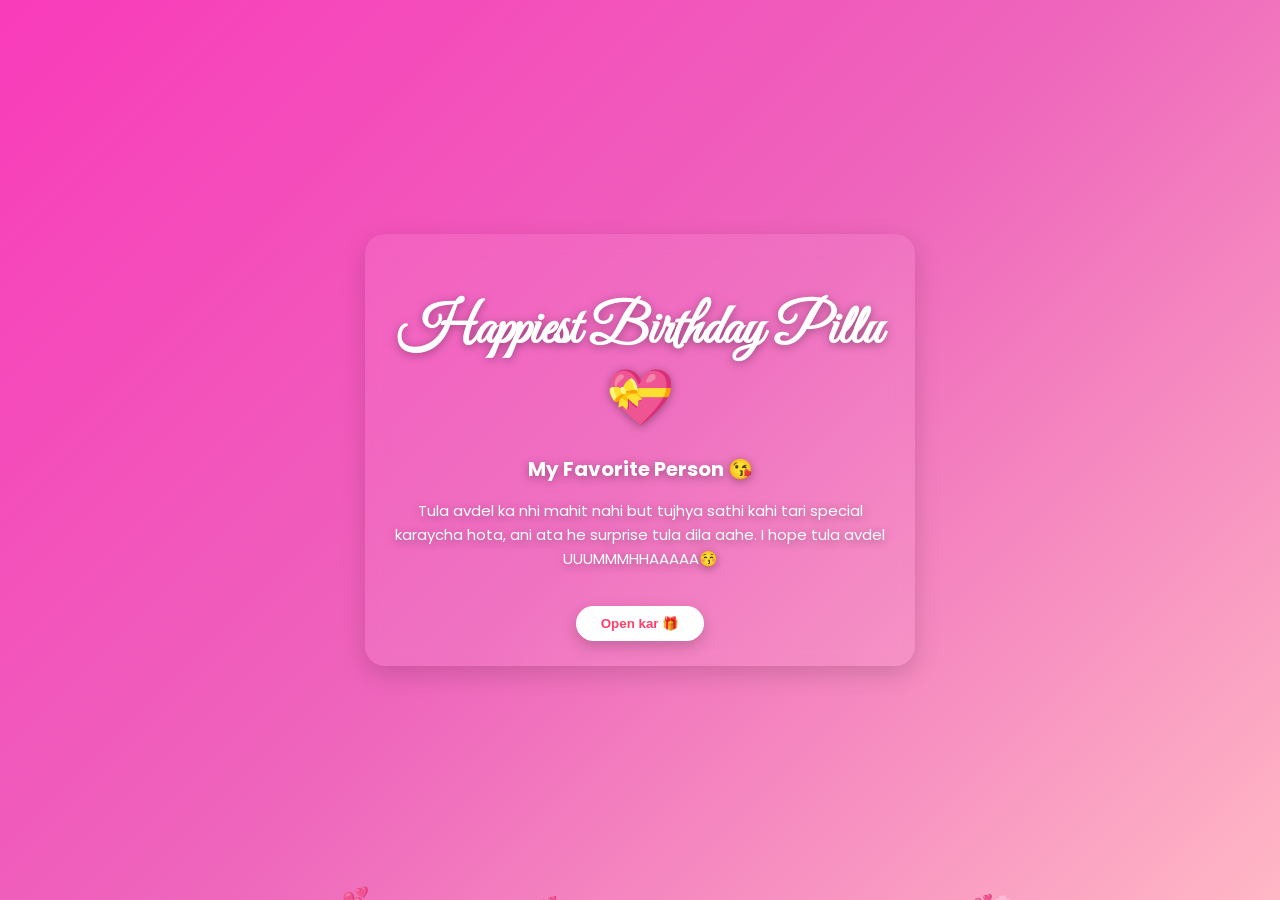
<file: index.html>
<!DOCTYPE html>
<html lang="en">

<head>

    <meta charset="UTF-8">
    <meta name="viewport" content="width=device-width, initial-scale=1.0">

    <title>Birthday Surprise ❤️</title>

    <link rel="stylesheet" href="style.css">

    <link href="https://fonts.googleapis.com/css2?family=Great+Vibes&family=Poppins:wght@300;400;600&display=swap"
        rel="stylesheet">

</head>

<body class="landing">

    <div class="container">

        <h1 class="title">Happiest Birthday Pillu💝</h1>

        <h2 class="subtitle">My Favorite Person 😘</h2>

        <p class="message">
            Tula avdel ka nhi mahit nahi but tujhya sathi kahi tari special karaycha hota, ani ata he surprise tula dila
            aahe. I hope tula avdel UUUMMMHHAAAAA😚
        </p>

        <button onclick="nextPage()" class="btn">
            Open kar 🎁
        </button>

    </div>
    
    <audio id="bgMusic" loop>
    <source src="music/birthday.mp3" type="audio/mpeg">
    </audio>

    <script src="script.js"></script>

</body>

</html>
</file>
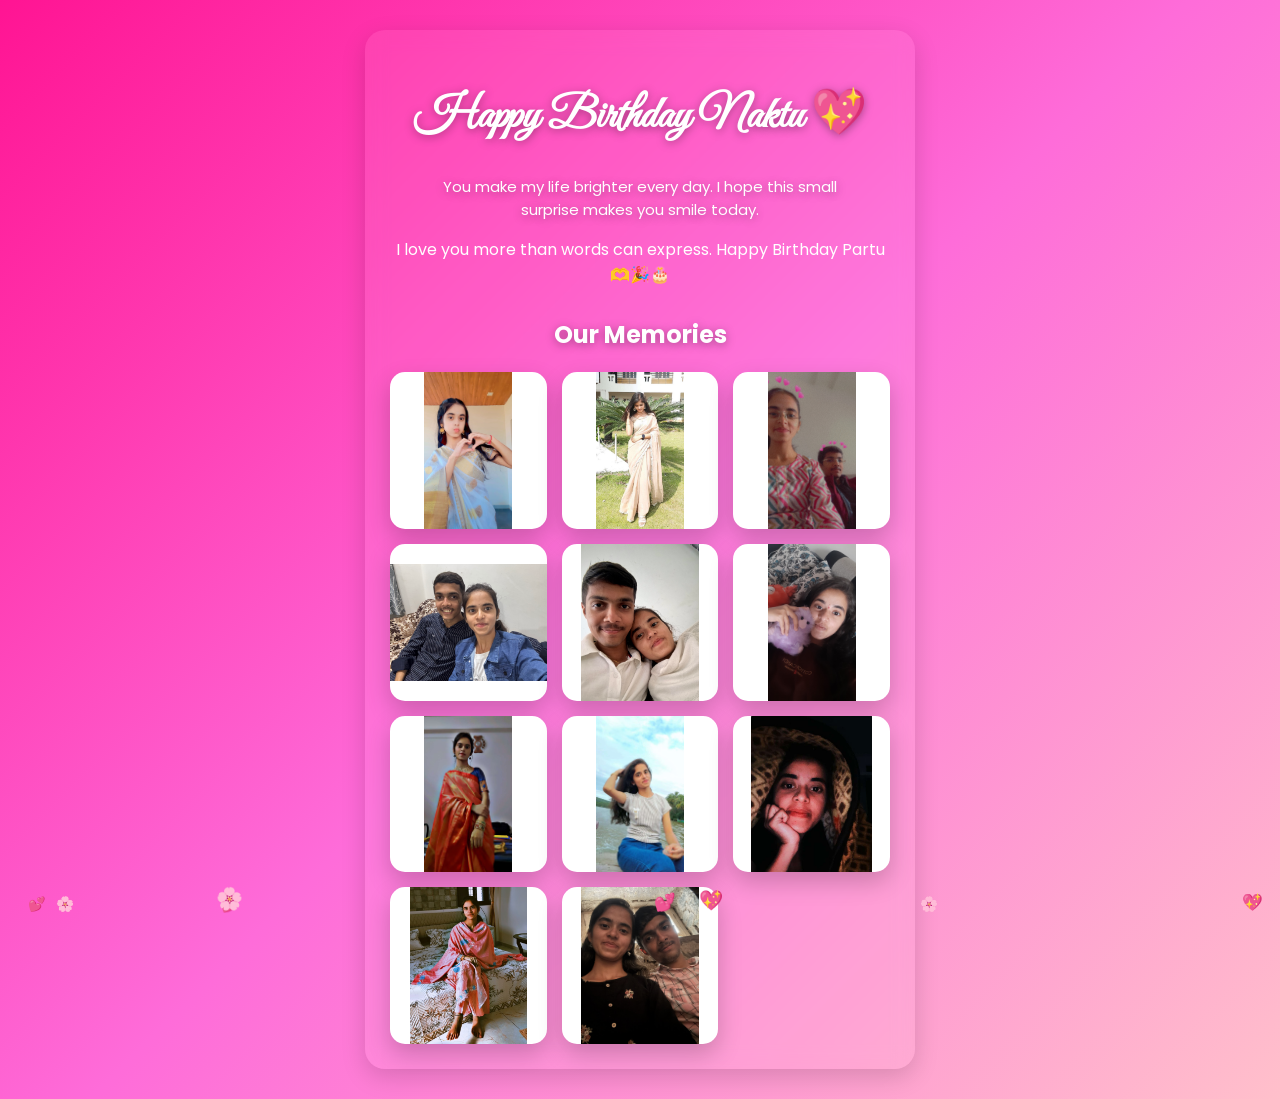
<file: surprise.html>
<!DOCTYPE html>
<html lang="en">

<head>

    <meta charset="UTF-8">
    <meta name="viewport" content="width=device-width, initial-scale=1.0">

    <title>Your Surprise ❤️</title>

    <link rel="stylesheet" href="style.css">

    <link href="https://fonts.googleapis.com/css2?family=Great+Vibes&family=Poppins:wght@300;400;600&display=swap"
        rel="stylesheet">

</head>

<body class="surprise">

    <div class="content">

        <h1 class="birthday">Happy Birthday Naktu 💖</h1>

        <p class="love-text">
            You make my life brighter every day.
            I hope this small surprise makes you smile today.
        <p>I love you more than words can express. Happy Birthday Partu 🫶🎉🎂 </p>

        <h2 class="memory">Our Memories</h2>

        <div class="gallery">

            <div class="photo-frame">
                <img src="images/photo1.jpg" alt="memory">
            </div>

            <div class="photo-frame">
                <img src="images/photo2.jpg" alt="memory">
            </div>

            <div class="photo-frame">
                <img src="images/photo3.jpg" alt="memory">
            </div>

            <div class="photo-frame">
                <img src="images/photo4.JPG" alt="memory">
            </div>

            <div class="photo-frame">
                <img src="images/photo5.jpg" alt="memory">
            </div>

            <div class="photo-frame">
                <img src="images/photo6.jpg" alt="memory">
            </div>

            <div class="photo-frame">
                <img src="images/photo7.JPG" alt="memory">
            </div>

            <div class="photo-frame">
                <img src="images/photo8.JPG" alt="memory">
            </div>

            <div class="photo-frame">
                <img src="images/photo9.jpg" alt="memory">
            </div>

            <div class="photo-frame">
                <img src="images/photo10.JPG" alt="memory">
            </div>

            <div class="photo-frame">
                <img src="images/photo11.jpg" alt="memory">
            </div>

        </div>

        <audio id="bgMusic" loop>
    <source src="music/birthday.mp3" type="audio/mpeg">
</audio>

        <div id="hearts"></div>

        <script src="script.js"></script>

</body>

</html>
</file>
<file: style.css>
/* Global */

body {
    margin: 0;
    font-family: 'Poppins', sans-serif;
    color: white;
    text-align: center;
    overflow-x: hidden;
}

/* Text readability improvement */

.title,
.subtitle,
.message,
.birthday,
.love-text,
.memory {
    color: white;
    text-shadow: 0 2px 10px rgba(0, 0, 0, 0.35);
}

/* Landing page background */

.landing {
    height: 100vh;
    display: flex;
    justify-content: center;
    align-items: center;
    background: linear-gradient(135deg, #f93bba, #ee65bc, #ffb7c5);
}

/* Surprise page background */

.surprise {
    min-height: 100vh;
    padding: 30px 15px;
    background: linear-gradient(135deg, #FF1493, #fe6cd9, #FFC0CB);
}

/* Glass card effect */

.container,
.content {
    max-width: 500px;
    margin: auto;
    padding: 25px;
    background: rgba(255, 255, 255, 0.08);
    backdrop-filter: blur(10px);
    border-radius: 20px;
    box-shadow: 0 8px 25px rgba(0, 0, 0, 0.15);
}

/* Romantic headings */

.title {
    font-family: 'Great Vibes', cursive;
    font-size: 42px;
    margin-bottom: 10px;
}

.subtitle {
    font-size: 20px;
    margin-bottom: 10px;
}

.message {
    font-size: 15px;
    line-height: 1.6;
}

/* Button styling */

.btn {
    margin-top: 20px;
    padding: 10px 25px;
    border: none;
    border-radius: 25px;
    background: white;
    color: #ff3f6c;
    font-weight: 600;
    cursor: pointer;
    transition: 0.3s;
    box-shadow: 0 5px 15px rgba(0, 0, 0, 0.2);
}

.btn:hover {
    transform: scale(1.08);
}

/* Surprise page headings */

.birthday {
    font-family: 'Great Vibes', cursive;
    font-size: 36px;
}

.love-text {
    font-size: 15px;
    max-width: 400px;
    margin: auto;
}

.memory {
    margin-top: 30px;
}

/* Image gallery layout */

.gallery {
    display: grid;
    grid-template-columns: 1fr;
    gap: 15px;
    margin-top: 20px;
}

/* Photo frame */

.photo-frame {
    width: 100%;
    aspect-ratio: 1/1;
    background: white;
    border-radius: 15px;
    overflow: hidden;
    display: flex;
    justify-content: center;
    align-items: center;
    box-shadow: 0 10px 25px rgba(0, 0, 0, 0.2);
    transition: transform 0.3s ease;
}

/* Image inside frame */

.photo-frame img {
    width: 100%;
    height: 100%;
    object-fit: contain;
}

/* Hover animation */

.photo-frame:hover {
    transform: scale(1.05);
}

/* Desktop gallery */

@media (min-width:700px) {

    .gallery {
        grid-template-columns: repeat(3, 1fr);
    }

}

/* Floating hearts animation */

.heart {
    position: fixed;
    bottom: -15px;
    font-size: 15px;
    animation: float 10s linear infinite;
}

@keyframes float {

    0% {
        transform: translateY(0);
        opacity: 1;
    }

    100% {
        transform: translateY(-900px);
        opacity: 0;
    }

}

/* Responsive improvements */

@media (min-width:700px) {

    .title {
        font-size: 55px;
    }

    .birthday {
        font-size: 45px;
    }

}
</file>
